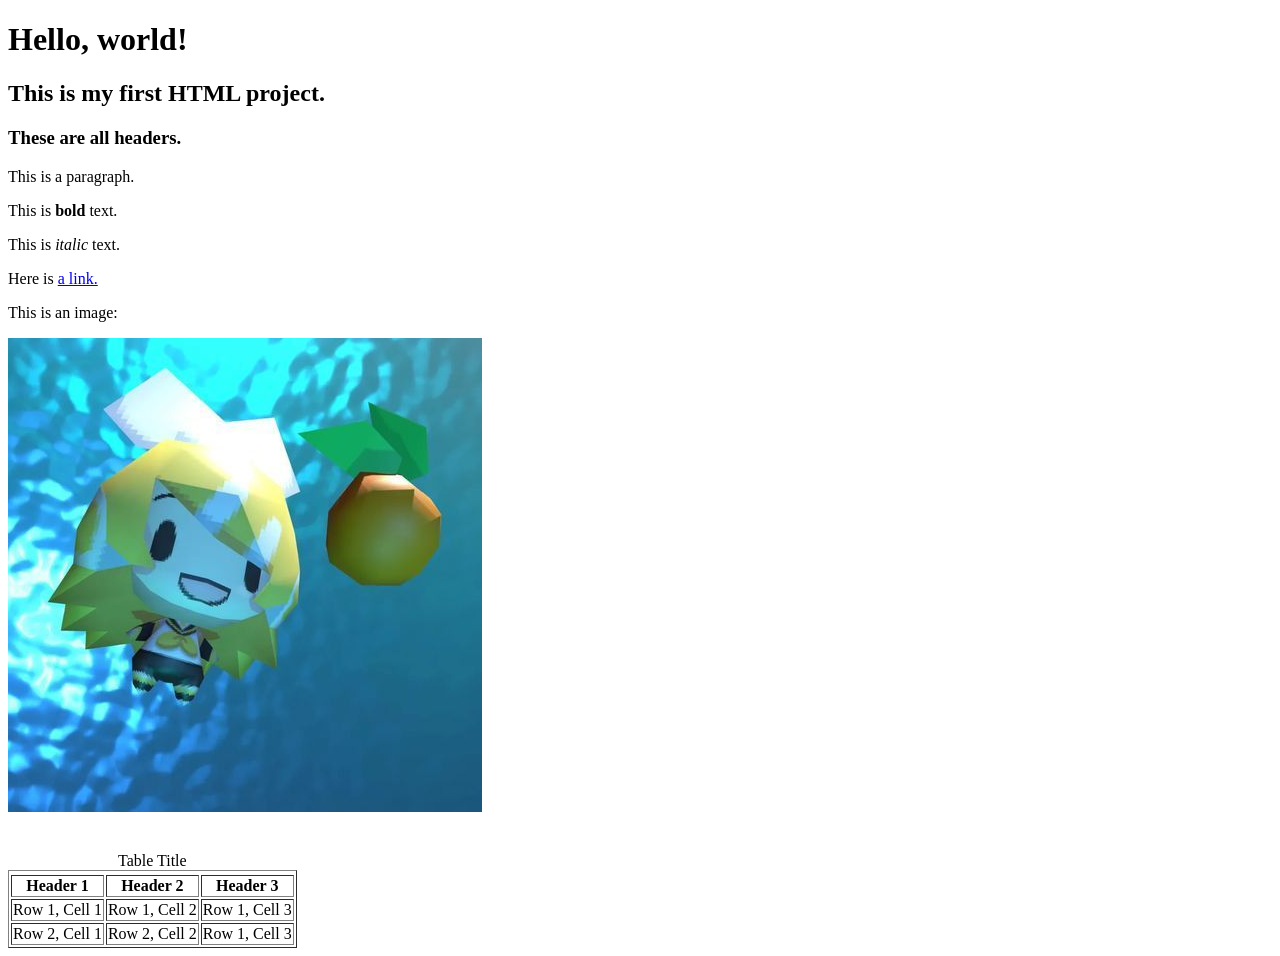
<file: HTML Projects/index.html>
<!DOCTYPE html>
<html lang="en">
<head>
    <meta charset="UTF-8">
    <meta name="viewport" content="width=device-width, initial-scale=1.0">
    <title>My First Project</title>
</head>
<body>
    <h1>Hello, world!</h1>
    <h2>This is my first HTML project.</h2>
    <h3>These are all headers.</h3>
    <p>This is a paragraph.</p>
    <p>This is <strong>bold</strong> text.</p>
    <p>This is <em>italic</em> text.</p>
    <p>Here is <a href="https://www.sheridancollege.ca"> a link.</a></p>
    <p>This is an image:</p>
    <img src="images/test.jpg" alt="Random image.">

    <!--This is a comment, br is line breaks-->
    <br>
    <br>
    <br>

    <table border="1">
        <tr>
            <caption>Table Title</caption>
        </tr>
        <tr>
            <th>Header 1</th>
            <th>Header 2</th>
            <th>Header 3</th>
        </tr>  
        <tr>
            <td>Row 1, Cell 1</td>
            <td>Row 1, Cell 2</td>
            <td>Row 1, Cell 3</td>
        </tr>
        <tr>
            <td>Row 2, Cell 1</td>
            <td>Row 2, Cell 2</td>
            <td>Row 1, Cell 3</td>
        </tr>
    </table>
</body>
</html>
</file>
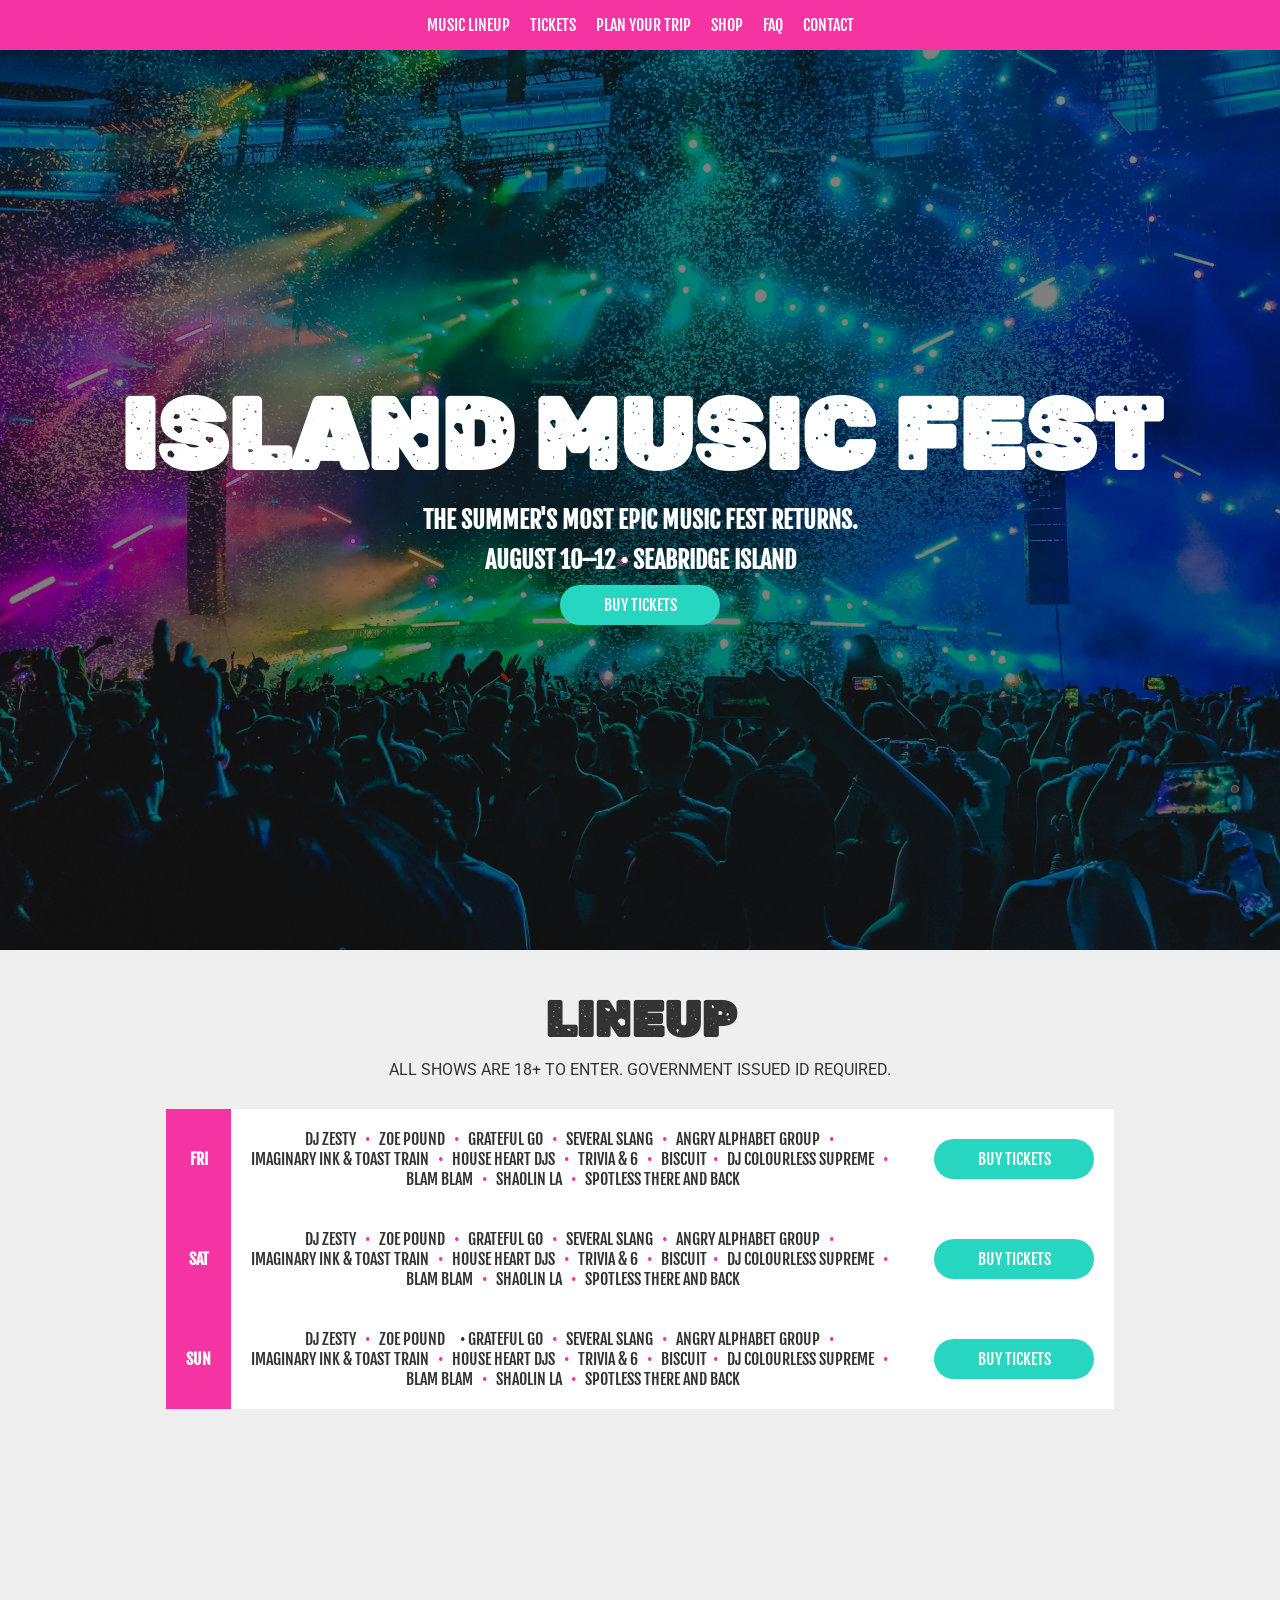
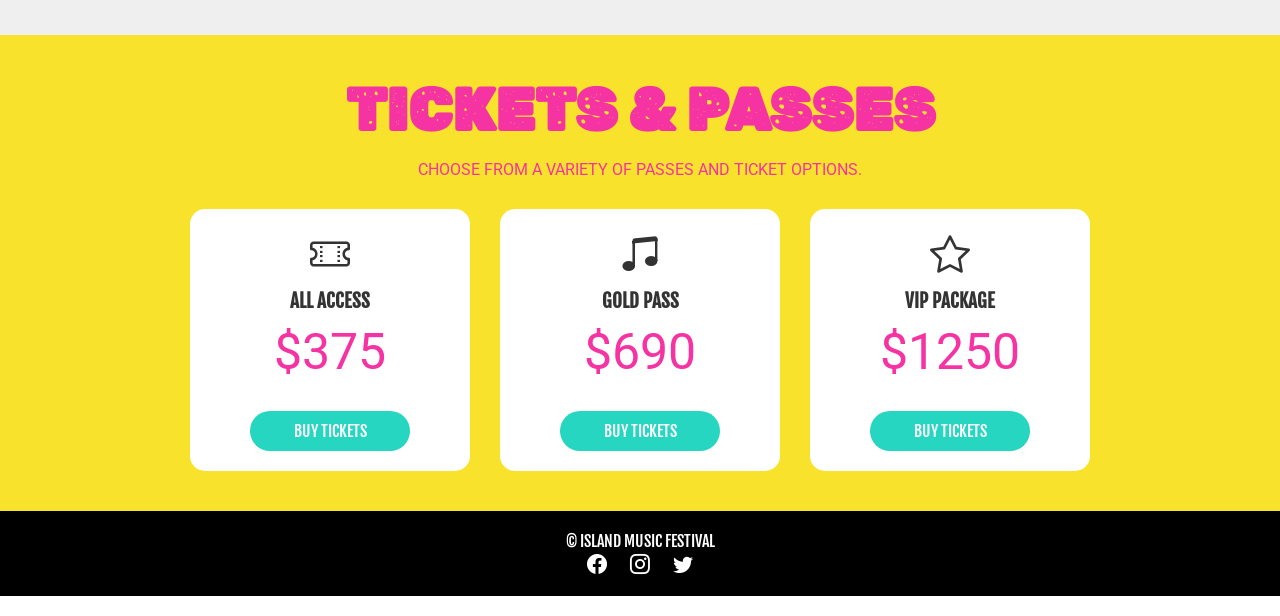
<file: HTML Assignments/a1-starter/index.html>
<!DOCTYPE html>
<html lang="en">
<head>
    <meta charset="UTF-8">
    <meta http-equiv="X-UA-Compatible" content="IE=edge">
    <meta name="viewport" content="width=device-width, initial-scale=1.0">
    <title>Island Music Fest</title>

    <!--Fonts-->
    <link href="https://fonts.googleapis.com/css2?family=Fjalla+One&family=Rubik+Moonrocks&family=Roboto&display=swap" rel="stylesheet">
    
    <!-- icons -->  
    <link rel="stylesheet" href="https://cdn.jsdelivr.net/npm/bootstrap-icons@1.10.5/font/bootstrap-icons.css">
  

    <!--External style sheet-->
    <link rel="stylesheet" href="styles.css"/>
</head>
<body>   
    <nav>
        <ul class="nav-bar">
            <li><a href="#">Music Lineup</a></li>
            <li><a href="#">Tickets</a></li>
            <li><a href="#">Plan Your Trip</a></li>
            <li><a href="#">Shop</a></li>
            <li><a href="#">FAQ</a></li>
            <li><a href="#">Contact</a></li>
        </ul>
    </nav>

    <header class="main">
        <div class="main-content">
            <h1>Island Music Fest</h1>
            <h2>The Summer's Most Epic Music Fest Returns.</h2>
            <h2>August 10–12 &bull; Seabridge Island</h2>
            <a href="#"class="button">Buy Tickets</a>
        </div>
    </header>

     <section class="lineup">
        <h1>Lineup</h1>
        <p>All shows are 18+ to enter. Government issued ID required.</p>
        <table>
            <tr>
                <td class="day">Fri</td>
                <td class="artists">DJ Zesty <span class="pink">&bull;</span> Zoe Pound <span class="pink">&bull;</span> Grateful Go <span class="pink">&bull;</span> Several Slang <span class="pink">&bull;</span> Angry Alphabet Group <span class="pink">&bull;</span><br>
                     Imaginary Ink & Toast Train <span class="pink">&bull;</span> House Heart DJs <span class="pink">&bull;</span> Trivia & 6 <span class="pink">&bull;</span> Biscuit<span class="pink">&bull;</span> DJ Colourless Supreme <span class="pink">&bull;</span><br> 
                     Blam Blam <span class="pink">&bull;</span> Shaolin LA <span class="pink">&bull;</span> Spotless There and Back</td>
                <td><a href="#" class="button">Buy Tickets</a></td>
            </tr>
            <tr>
                <td class="day">Sat</td>
                <td class="artists">DJ Zesty <span class="pink">&bull;</span> Zoe Pound <span class="pink">&bull;</span> Grateful Go <span class="pink">&bull;</span> Several Slang <span class="pink">&bull;</span> Angry Alphabet Group <span class="pink">&bull;</span><br>
                     Imaginary Ink & Toast Train <span class="pink">&bull;</span> House Heart DJs <span class="pink">&bull;</span> Trivia & 6 <span class="pink">&bull;</span> Biscuit<span class="pink">&bull;</span> DJ Colourless Supreme <span class="pink">&bull;</span><br> 
                     Blam Blam <span class="pink">&bull;</span> Shaolin LA <span class="pink">&bull;</span> Spotless There and Back</td>
                <td><a href="#" class="button">Buy Tickets</a></td>
            </tr>
            <tr>
                <td class="day">Sun</td>
                <td class="artists">DJ Zesty <span class="pink">&bull;</span> Zoe Pound <span class="pink"></span>&bull;</span> Grateful Go <span class="pink">&bull;</span> Several Slang <span class="pink">&bull;</span> Angry Alphabet Group <span class="pink">&bull;</span><br>
                     Imaginary Ink & Toast Train <span class="pink">&bull;</span> House Heart DJs <span class="pink">&bull;</span> Trivia & 6 <span class="pink">&bull;</span> Biscuit<span class="pink">&bull;</span> DJ Colourless Supreme <span class="pink">&bull;</span><br> 
                     Blam Blam <span class="pink">&bull;</span> Shaolin LA <span class="pink">&bull;</span> Spotless There and Back</td>
                <td><a href="#" class="button">Buy Tickets</a></td>
            </tr>
        </table>
        <iframe style="border-radius:12px" 
                src="https://open.spotify.com/embed/playlist/37i9dQZF1DX1gRalH1mWrP" 
                width="66%" 
                height="152" 
                frameborder="0">
        </iframe>
    </section>

    <!--Tickets-->
    <section class="tickets">
        <h1>Tickets & Passes</h1>
        <p>Choose from a variety of passes and ticket options.</p>

        <div class="ticket-grid">
            <div class="ticket-card">
                <i class="bi bi-ticket-perforated"></i>
                <h3>All Access</h3>
                <p class="price">$375</p>
                <a href="#" class="button">Buy Tickets</a>
            </div>
            <div class="ticket-card">
                <i class="bi bi-music-note-beamed"></i>
                <h3>Gold Pass</h3>
                <p class="price">$690</p>
                <a href="#" class="button">Buy Tickets</a>
            </div>
            <div class="ticket-card">
                <i class="bi bi-star"></i>
                <h3>VIP Package</h3>
                <p class="price">$1250</p>
                <a href="#" class="button">Buy Tickets</a>
            </div>
        </div>
    </section>

    <!-- Footer -->
    <footer>
        <p>&copy; ISLAND MUSIC FESTIVAL</p>
        <div class="logos">
            <i class="bi bi-facebook"></i>
            <i class="bi bi-instagram"></i>
            <i class="bi bi-twitter"></i>
        </div>
    </footer>


</body>
</file>
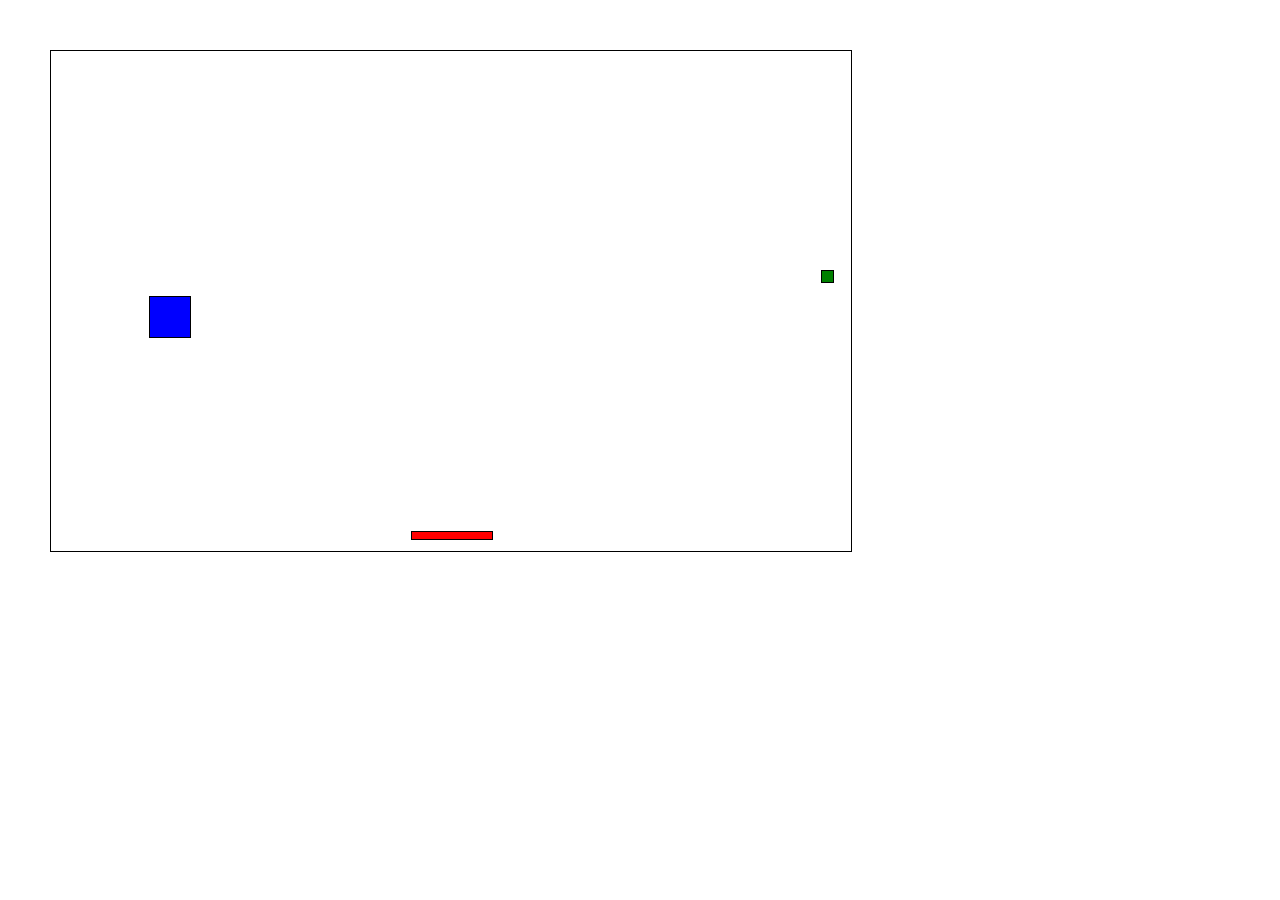
<file: HTML Assignments/A2/index.html>
<!DOCTYPE html>
<html>
<head>
    <title>Assignment N2</title>
    <meta charset="UTF-8" />
    <meta name="viewport" content="width=device-width, initial-scale=1"/>
    <link rel='stylesheet' href='./css/moveme.css'/>
</head>
<body>
    <div id="container">
        <div id="ball"></div>
        <div id="racket"></div>
        <div id="shape"></div>
        <div id="message"></div>
    </div>

    <script>
    window.addEventListener("load", function load() {
        window.removeEventListener("load", load);

        var DOMElement = function(element, x_speed=0, y_speed=0) {
            this.element = document.getElementById(element);
            this.computedStyle = window.getComputedStyle(this.element);

            this.x = parseInt(this.computedStyle.getPropertyValue('left'), 10);
            this.y = parseInt(this.computedStyle.getPropertyValue('top'), 10);

            this.width = parseInt(this.computedStyle.getPropertyValue('width'), 10);
            this.height = parseInt(this.computedStyle.getPropertyValue('height'), 10);

            this.x_speed = x_speed;
            this.y_speed = y_speed;

            this.hide = function () {
                this.element.style.display = "none";
            };

            this.show = function (msg = null) {
                if (msg) {
                    this.element.textContent = msg;
                }
                this.element.style.display = "block";
            };
        
            this.place = function(x = null, y = null) {
                if (x !== null) { this.x = x; }
                if (y !== null) { this.y = y; }
                this.element.style.left = this.x + "px";
                this.element.style.top = this.y + "px";
            };

            this.setDimensions = function(height = null, width = null) {
                if (width !== null) {
                    this.width = width;
                    this.element.style.width = this.width + "px";
                }
                if (height !== null) {
                    this.height = height;
                    this.element.style.height = this.height + "px";
                }
            };

            this.boundary = {
                width: this.element.parentElement.clientWidth,
                height: this.element.parentElement.clientHeight
           };

            this.collision = function(obj) {
                return this.x < obj.x + obj.width &&
                       this.x + this.width > obj.x &&
                       this.y < obj.y + obj.height &&
                       this.y + this.height > obj.y;
            };
        };

        var Ball = function(element, x_speed, y_speed) {
            DOMElement.call(this, element, x_speed, y_speed);

            this.move = function(shape = null, racket = null) {
               this.x += this.x_speed;
                this.y += this.y_speed;

                if (this.x <= 0) {
                    this.x = 0;
                    this.x_speed *= -1;
                } else if (this.x + this.width >= this.boundary.width) {
                    this.x = this.boundary.width - this.width;
                    this.x_speed *= -1;
                }

                if (this.y <= 0) {
                    this.y = 0;
                    this.y_speed *= -1;
                }

                if (this.y + this.height >= this.boundary.height) {
                    if (racket && this.collision(racket)) {
                        if (this.y_speed > 0) {
                            this.y_speed *= -1;
                            this.y = racket.y - this.height; 
                        }
                    } else {
                        if (this.height > this.y_speed) {
                            this.setDimensions(this.height - 5, this.width);
                        } else {
                            gameOver("You lost");
                            return;
                        }
                    }
                }
          
                if (shape && this.collision(shape)) {
                    gameOver("You win!");
                    return;
                }

                this.place();
            }.bind(this);

            this.intervalID = null;

            this.startMove = function(shape, racket) {
                if (!this.intervalID) {
                    this.intervalID = setInterval(this.move.bind(this), 20, shape, racket);
                }
            };

            this.stopMove = function() {
                if (this.intervalID) {
                    clearInterval(this.intervalID);
                    this.intervalID = null;
                }
            };
        };

        var Racket = function(element, x_speed = 7, y_speed = 0) {
            DOMElement.call(this, element, x_speed, y_speed);

            var that = this;

            this.move = function(event) {
                if (!event) return;
                if (event.key === "ArrowLeft") {
                    that.x -= that.x_speed;
                    if (that.x < 0) that.x = 0;
                    that.place();
                } else if (event.key === "ArrowRight") {
                    that.x += that.x_speed;
                    if (that.x + that.width > that.boundary.width) {
                        that.x = that.boundary.width - that.width;
                    }
                    that.place();
                }
            };
        };

        var message = new DOMElement("message");
        var container = new DOMElement("container");
        var shape = new DOMElement("shape");

        function randomShapePlace() {
            var size = Math.floor(Math.random() * 26) + 5; // 5 to 30
            var x = Math.floor(Math.random() * (container.width - 200 - size)) + 200;
            var y = Math.floor(Math.random() * (250 - size));
            shape.setDimensions(size, size);
            shape.place(x, y);
        }
        randomShapePlace();
        shape.show();

        var racket = new Racket("racket");
        racket.show();

        var ball = new Ball("ball", 2, 5);
        ball.show();

        ball.startMove(shape, racket);

        window.addEventListener("keydown", racket.move);

        var gameTimeout = setTimeout(function() {
            if (ball.element.style.display !== "none") {
                gameOver("Draw");
            }
        }, 20000);

        function gameOver(msg) {
            ball.stopMove();
            ball.hide();
            shape.hide();

            if (msg === "You win!") {
                message.element.style.backgroundColor = "blue";
            } else if (msg === "You lost!") {
                message.element.style.backgroundColor = "red";
            } else if (msg === "Draw") {
                message.element.style.backgroundColor = "green";
            }

            message.show(msg);

            window.removeEventListener("keydown", racket.move);
            clearTimeout(gameTimeout);
        }

    });
    </script>
    </body>
</html>
</file>
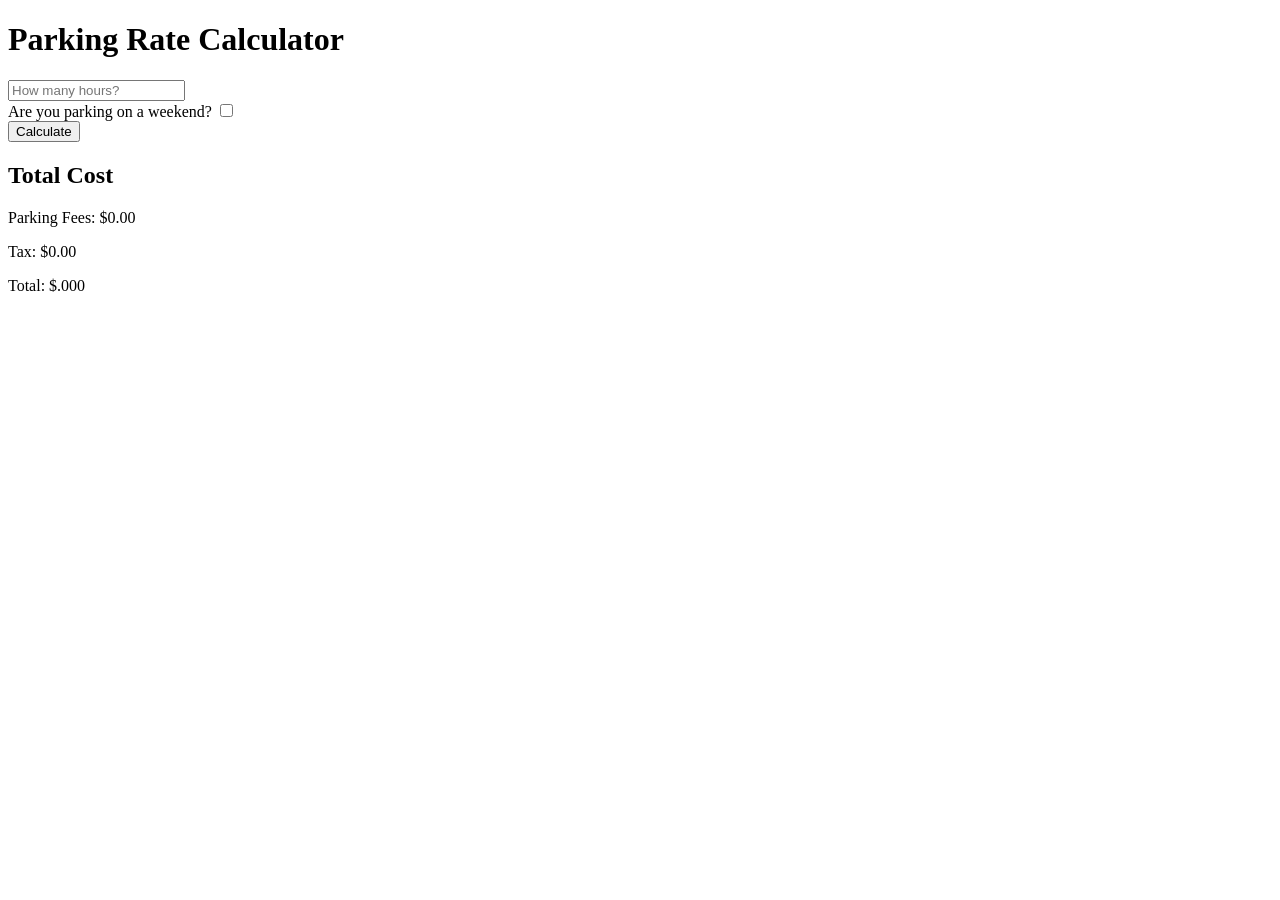
<file: HTML Assignments/ParkingRateCalculator/index.html>
<!DOCTYPE html>
<html lang="en">
<head>
    <meta charset="UTF-8">
    <title>Parking Rate Calculator</title>
</head>
<body>
    <h1>Parking Rate Calculator</h1>

    <input type="text"id="hours"placeholder="How many hours?"/>

    <br>

    <label>
        Are you parking on a weekend? <input type="checkbox"id="weekend"/>
    </label>

    <br>

    <button id="calcButton">Calculate</button>

    <h2>Total Cost</h2>
    <p id="parkingFees">Parking Fees: $0.00 </p>
    <p id="tax">Tax: $0.00 </p>
    <p id="total">Total: $.000 </p>

    <script src="app.js"></script>
</body>
</html>
</file>
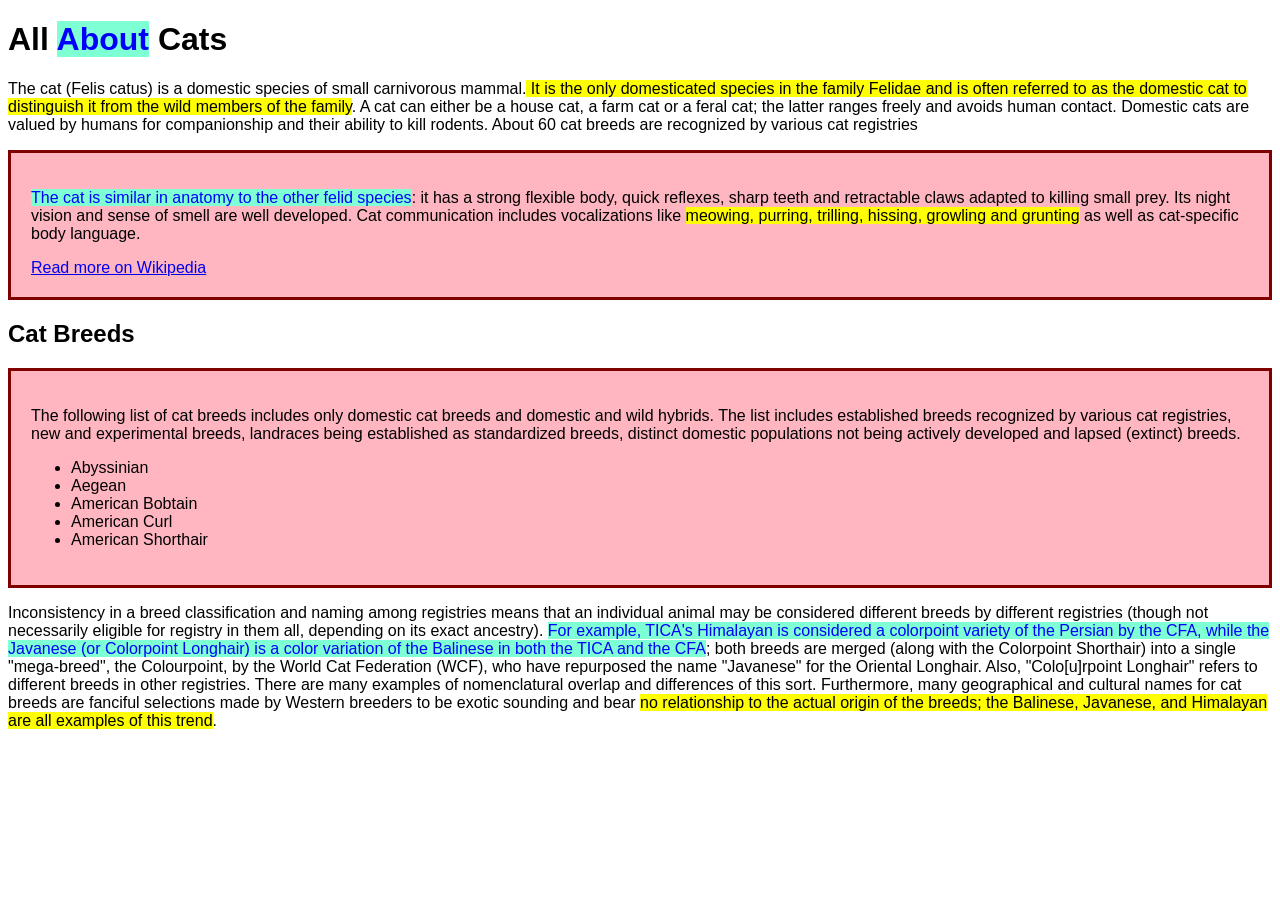
<file: HTML Projects/div-span-finished/index.html>
<!DOCTYPE html>
<html lang="en">
<head>
    <meta charset="UTF-8">
    <meta http-equiv="X-UA-Compatible" content="IE=edge">
    <meta name="viewport" content="width=device-width, initial-scale=1.0">
    <title>Document</title>
    <link rel="stylesheet" href="styles.css"/>
</head>
<body>
    <main>
        <h1>All <span class="blue-bg">About</span> Cats</h1>
        <p>
            The cat (Felis catus) is a domestic species of small carnivorous mammal.<span class="yellow-bg"> It is the only domesticated species in the family Felidae and is often referred to as the domestic cat to distinguish it from the wild members of the family</span>. A cat can either be a house cat, a farm cat or a feral cat; the latter ranges freely and avoids human contact. Domestic cats are valued by humans for companionship and their ability to kill rodents. About 60 cat breeds are recognized by various cat registries
        </p>
        <div>
            <p>
                <span class="blue-bg">The cat is similar in anatomy to the other felid species</span>: it has a strong flexible body, quick reflexes, sharp teeth and retractable claws adapted to killing small prey. Its night vision and sense of smell are well developed. Cat communication includes vocalizations like <span class="yellow-bg">meowing, purring, trilling, hissing, growling and grunting</span> as well as cat-specific body language.
            </p>
            <a href="https://en.wikipedia.org/wiki/Cat">Read more on Wikipedia</a>
        </div>
    </main>
    <section>
        <h1>Cat Breeds</h1>
        <div>
            <p>
                The following list of cat breeds includes only domestic cat breeds and domestic and wild hybrids. The list includes established breeds recognized by various cat registries, new and experimental breeds, landraces being established as standardized breeds, distinct domestic populations not being actively developed and lapsed (extinct) breeds.
            </p>
            <ul>
                <li>Abyssinian</li>
                <li>Aegean</li>
                <li>American Bobtain</li>
                <li>American Curl</li>
                <li>American Shorthair</li>
            </ul>
        </div>
        <p>
            Inconsistency in a breed classification and naming among registries means that an individual animal may be considered different breeds by different registries (though not necessarily eligible for registry in them all, depending on its exact ancestry). <span class="blue-bg">For example, TICA's Himalayan is considered a colorpoint variety of the Persian by the CFA, while the Javanese (or Colorpoint Longhair) is a color variation of the Balinese in both the TICA and the CFA</span>; both breeds are merged (along with the Colorpoint Shorthair) into a single "mega-breed", the Colourpoint, by the World Cat Federation (WCF), who have repurposed the name "Javanese" for the Oriental Longhair. Also, "Colo[u]rpoint Longhair" refers to different breeds in other registries. There are many examples of nomenclatural overlap and differences of this sort. Furthermore, many geographical and cultural names for cat breeds are fanciful selections made by Western breeders to be exotic sounding and bear <span class="yellow-bg">no relationship to the actual origin of the breeds; the Balinese, Javanese, and Himalayan are all examples of this trend</span>.
        </p>
    </section>
</body>
</html>
</file>
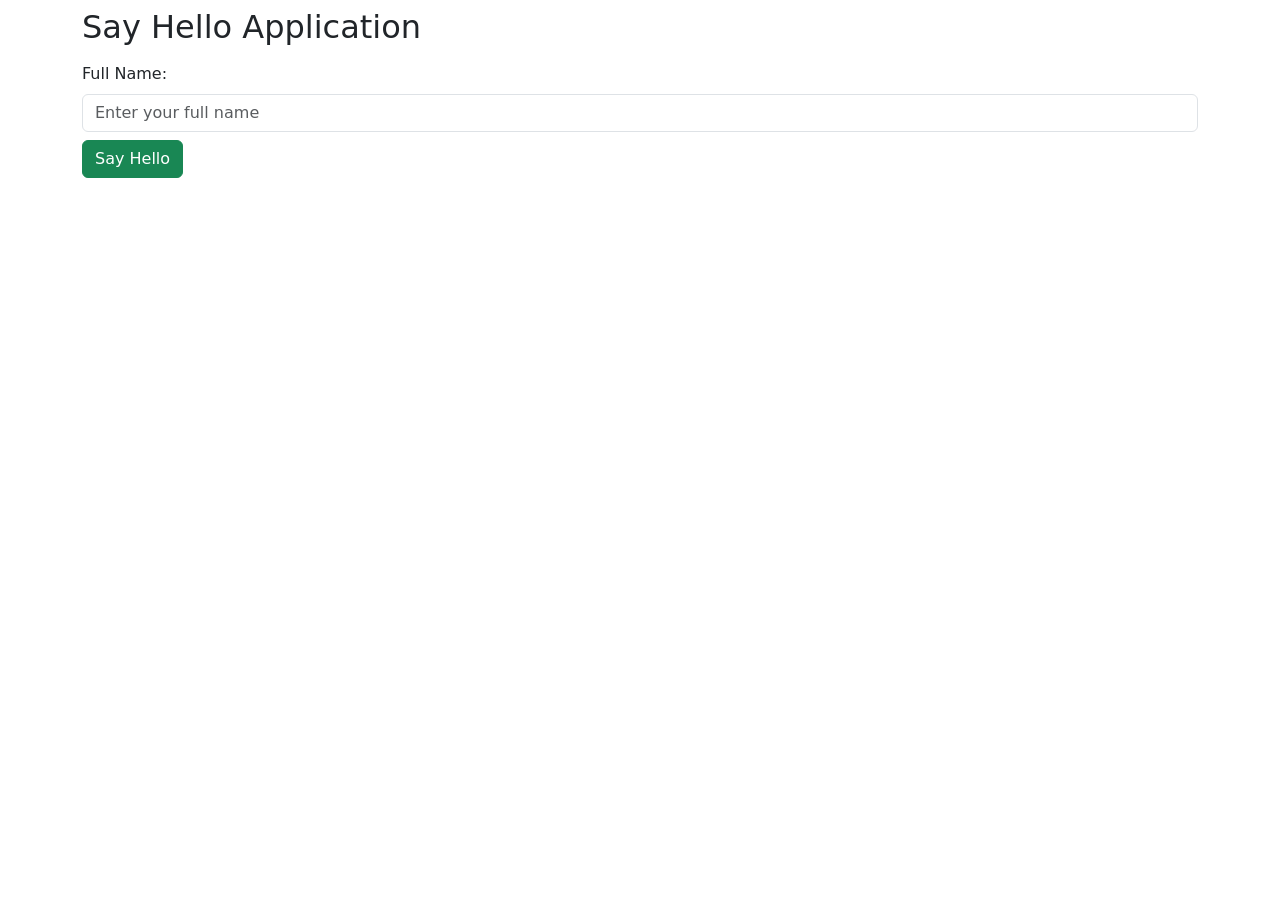
<file: jquery6.html>
<!DOCTYPE html>
<html>
<head>
    <title>jQuery6</title>
    <meta charset="UTF-8">
    <meta name="viewport" content="width=device-width, initial-scale=1.0">
    <link rel="icon" href="data:;base64,iVBORw0KGgo=">

    <script src="https://ajax.googleapis.com/ajax/libs/jquery/3.7.1/jquery.min.js"></script>
    <link href="https://cdn.jsdelivr.net/npm/bootstrap@5.3.2/dist/css/bootstrap.min.css" rel="stylesheet" integrity="sha384-T3c6CoIi6uLrA9TneNEoa7RxnatzjcDSCmG1MXxSR1GAsXEV/Dwwykc2MPK8M2HN" crossorigin="anonymous">
    
    
    <style>
    #alert, #spinner  {
        display:none;
    }
    </style>
    
</head>
<body>

     <div class="container">
        <div class="row mt-2">
           <header class="col-md-12">
               <h2>Say Hello Application</h2>
           </header>    
           <div class="col-md-12">
              <div class="form-group mt-2">
               <label for="name">Full Name:</label>
               <input id="name" type="text" class="form-control mt-2" placeholder="Enter your full name">
             </div>
           
             <!-- classes: alert-danger and alert-success -->
            <div id="alert" class="alert alert-warning mt-2" role="alert">
                    <span id="alertClose" class="close" aria-hidden="true">&times;</span>
                    <span id="msg"> </span>
             </div>
             
            
             <button type="button" id="btn" class="btn btn-success mt-2">
                 <span id="spinner" class="spinner-border spinner-border-sm" aria-hidden="true"></span>
                 <span id="btnText">Say Hello</span>
             </button>

           </div>
 
         </div>

      </div>

<script>
    $(document).ready(initApp);

    function initApp() {
       var url = "https://babanski.com/files/ajax/hello.php";
       
       var $msg = $("#msg");
       var $spinner = $("#spinner");
       
       var $btnText=$("#btnText");
       var btnDefaultText=$btnText.text();

       
       var $name=$("#name");

        // show popup and hide it after 2.5 secs
        function showPopup(message) {
             $msg.html(message).parent().show(1000);
             setTimeout(  function() { $msg.parent().hide(1000);}, 2500 );
        };

        // We want to be able to "close" popup manually!
        $("#alertClose").click(function(){
                        $(this).parent().hide();
        });


       $.ajaxSetup({
           url: url,
           method: "POST",
           dataType: "text",
           cache: false,
           timeout: 6000, // sets timeout to 6 seconds           
           error: function() {
               showPopup("Error: Cannot get data!");
           },
           success: function(data) { 
                showPopup(data);
           }
       });

       $(document).on("ajaxStart", function(){ 
            $msg.parent().hide();
            $spinner.css('display', 'inline-block');;
            $btnText.text("Please Wait!");
            
        }).on("ajaxComplete", function(){ 
            $spinner.css('display', 'none');;
            $btnText.text(btnDefaultText);
        });

       $("#btn").click(function() {
           
            // Use $.ajaxSetup() and collect parameters from the form!!!
            var name=$name.val().trim().split(/\s+/);

            if (name.length < 2) {
                    showPopup("Please provide First and Last name!");
                    return;
            }

            var formData ={ f_name: name[0], l_name: name[1] };
            $.ajax( {data: formData} );

        });
   };

</script>
</body>
</html>
</file>
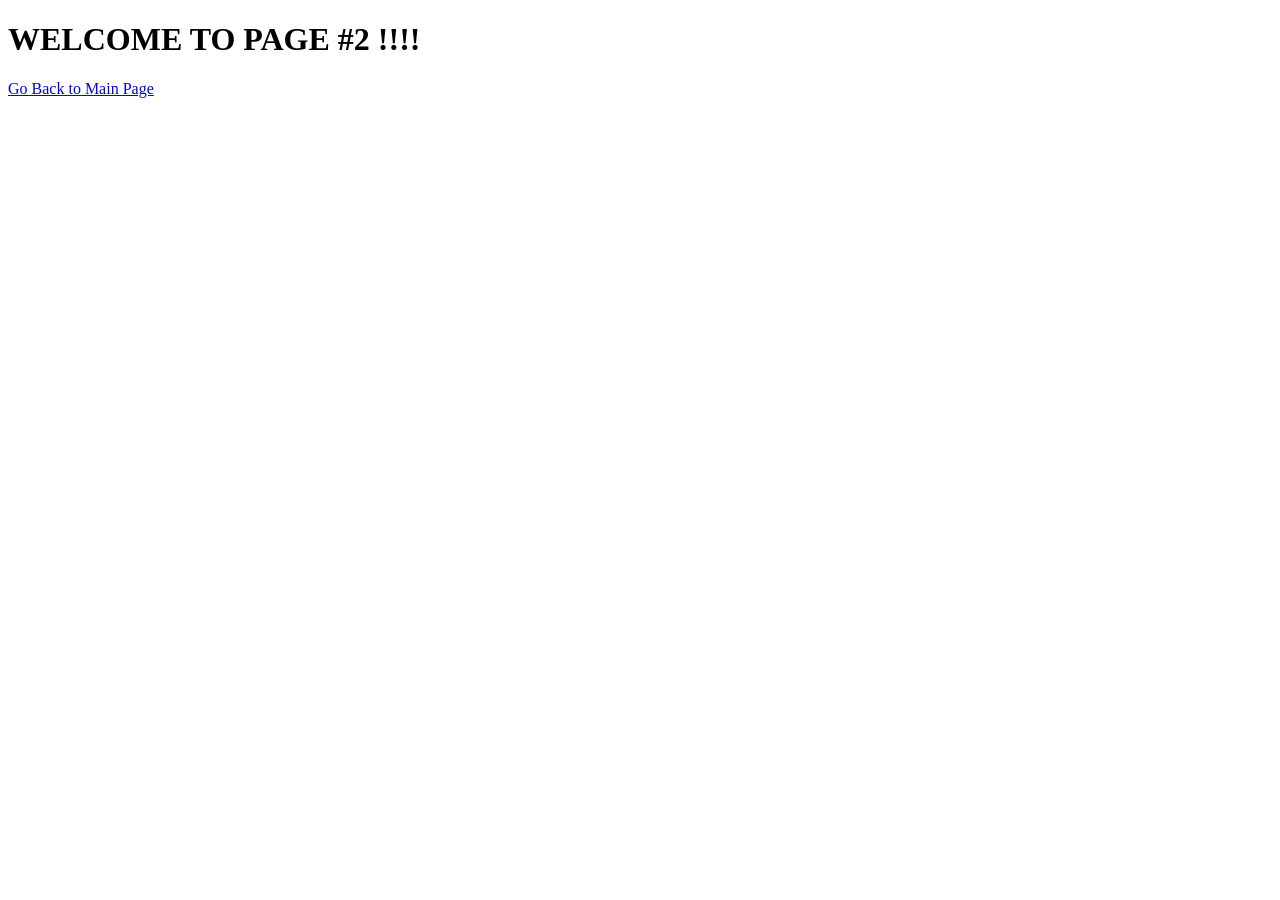
<file: HTML Projects/page2.html>
<!DOCTYPE html>
<html lang="en">
<head>
    <meta charset="UTF-8">
    <meta http-equiv="X-UA-Compatible" content="IE=edge">
    <meta name="viewport" content="width=device-width, initial-scale=1.0">
    <title>Page 2</title>
</head>
<body>
    <h1> WELCOME TO PAGE #2 !!!!</h1>
    <a href="index.html">Go Back to Main Page</a>
</body>
</html>
</file>
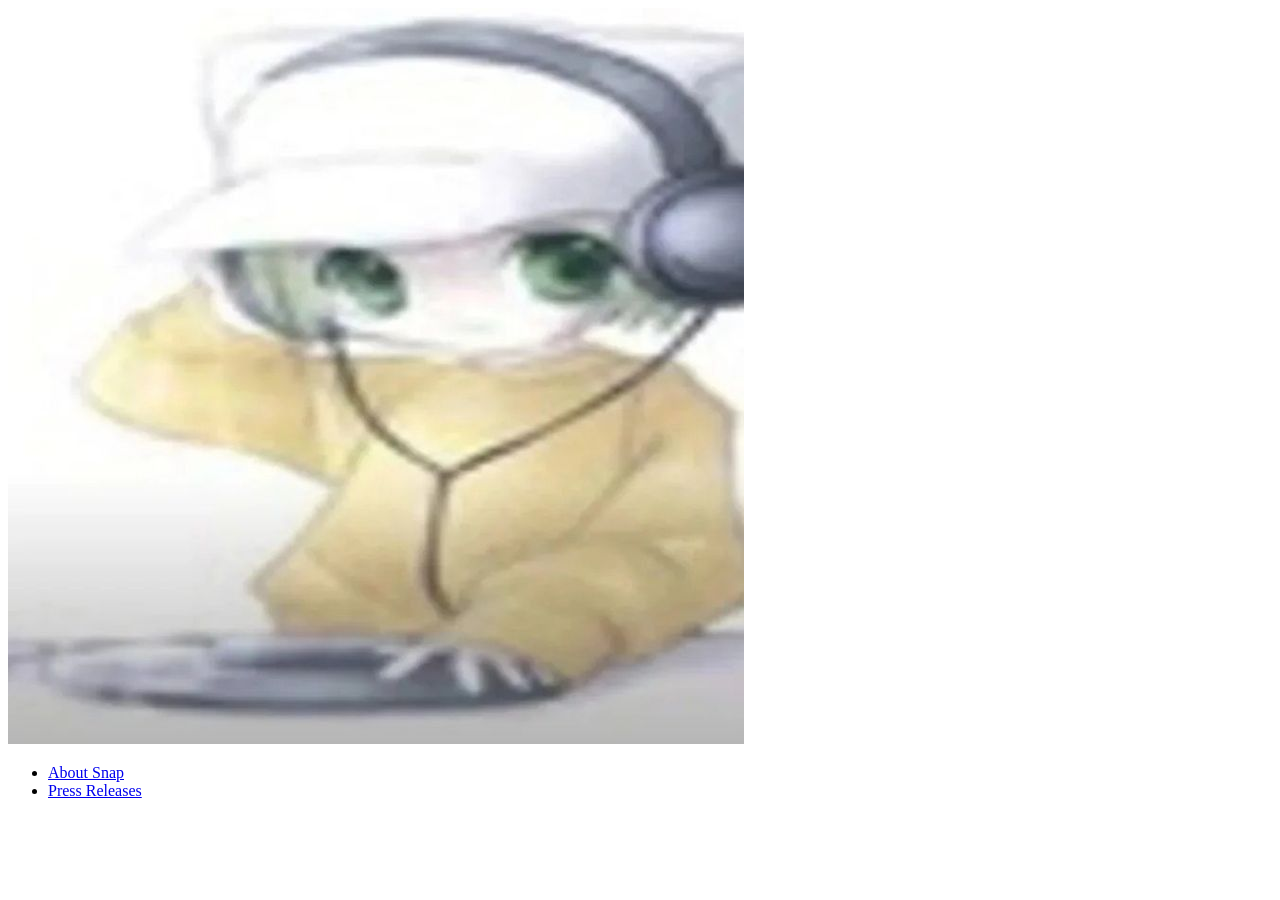
<file: HTML Projects/semantictags.html>
<!DOCTYPE html>
<html lang="en">
<head>
   <meta charset="UTF-8">
   <meta http-equiv="X-UA-Compatible" content="IE=edge">
   <meta name="viewport" content="width=device-width, initial-scale=1.0">
   <title>SnapChat Pixy</title>
</head>
<body>
<header>
   <!-- company logo -->
   <img src="images/logo.jpg"/>
   <!-- menu items -->
   <nav>
       <ul>
           <li><a href="about.html">About Snap</a></li>               
           <li><a href="press-releases.html">Press Releases</a></li>               
       </ul>
   </nav>
</header>
   <main></main>
   <section></section>
   <section></section>
   <footer></footer>
</body>
</html>
</file>
<file: HTML Assignments/a1-starter/styles.css>
* {
    margin:0px;
    box-sizing:border-box;
    padding:0px;
}

body {
    font-family: 'Fjalla One', Arial, sans-serif;
    text-transform: uppercase;
}

/* Reusable button */
.button {
    display: inline-block;
    text-align: center;
    border-radius: 25px;
    padding: 10px 20px;
    width: 160px;
    margin-top: 0px;
    background-color: #26D6C0;
    color: white;
    text-decoration: none;
}

.button:hover {
    cursor: pointer;
    background-color: #F9E22C;
    color: #f78400;
}

/* The navigation bar */
nav {
    background-color: #F633A2;
    text-align: center;
    padding: 15px;
}

.nav-bar {
    list-style: none;
    display: flex;
    justify-content: center;
    flex-wrap: wrap;
    gap: 20px;
}

.nav-bar a {
    color: white;
    text-decoration: none;
}

.nav-bar a:hover {
    color: #F9E22C;
}

/* Main/Title/Buy tickets area */
.main {
    background: url('assets/background.png') no-repeat center center/cover;
    height: 100vh;
    display: grid;
    place-items: center;
    color: white;
    text-align: center;
}
.main h1 {
    font-family: 'Rubik Moonrocks', Arial, sans-serif;
    font-size: 100px;
}
.main h2 {
    font-family: 'Fjalla One', Arial, sans-serif;
    font-size: 24px;
    margin: 10px 0;
}

/* Lineup section */
.lineup {
    background-color: #EFEFEF;
    padding: 40px 20px;
    text-align: center;
    color: #333;
}

.lineup h1 {
    font-family: 'Rubik Moonrocks', Arial, sans-serif;
    font-size: 50px;
    margin-bottom: 10px;
}

.lineup p {
    font-family: 'Roboto', Arial, sans-serif;
    margin: 8px;
}

/*Artist and show times*/
table {
    margin: 30px auto;
    background-color: white;
    border-collapse: collapse;
}

td {
    padding: 20px;
}

.day {
    background-color: #F633A2;
    color: white;
    font-weight: bold;
    font-family: 'Fjalla One', Arial, sans-serif;
    padding: 20px;
    text-align: center;
    width: 60px;
    white-space: nowrap;

}

.artists {
    color: #333;
}

.pink {
    color: #F633A2;
    margin: 0 6px;
}

/*Tickets*/
.tickets {
    background-color: #F9E22C;
    text-align: center;
    padding: 40px 20px;
    color: #F633A2;
}

.tickets h1 {
    font-family: 'Rubik Moonrocks', Arial, sans-serif;
    font-size: 60px;
    margin-bottom: 14px;
}

.tickets p {
    font-family: 'Roboto', Arial, sans-serif;
    margin-bottom: 30px; 
}

.ticket-grid {
    display: grid;
    grid-template-columns: repeat(3, 1fr);
    gap: 30px;
    max-width: 900px;
    margin: auto;
}

.ticket-card {
    background: white;
    border-radius: 15px;
    padding: 20px;
    color: #333;
}

.ticket-card i {
    font-size: 40px;
    margin-bottom: 10px;
}

.ticket-card h3 {
    margin-top: 10px;
}

.price {
    color: #F633A2;
    font-size: 24px;
    margin: 10px 0;
    font-size: 50px;
}

/*Footer*/
footer {
    background-color: #000000;
    color: white;
    text-align: center;
    padding: 20px;
    margin-bottom: 20px;
}

footer .logos i {
    margin: 10px;
    font-size: 20px;
}
</file>
<file: HTML Assignments/A2/css/moveme.css>
#container {
   position:absolute;
   top:50px;
   left:50px;
   height:500px;
   width:800px;
   border: 1px solid black;
}

#ball {
    position:absolute;
    width:40px;
    height:40px;
    background-color:blue;
    display:block;
    border: 1px solid black;  
}

#racket {
    position:absolute;
    width:80px;
    height:7px;
    background-color:red;
    border: 1px solid black;
    display:none;
    top:480px;
    left:360px;
}
#shape {
    position:absolute;
    width:10px;
    height:10px;
    background-color:green;
    border: 1px solid black;
    display:none;
}

#message {
    position:absolute;
    top:210px;
    left:250px;
    width:300px;
    padding:10px;
    text-align:center;
    background-color:blue;
    color:white;
    border: 1px solid black;  
    font-family:monospace;
    font-weight:bold;
    display:none;
    font-size:50px;
}
</file>
<file: HTML Projects/div-span-finished/styles.css>
body {
    font-family:Arial, Helvetica, sans-serif
}
.yellow-bg {
    background-color:yellow;
}
.blue-bg {
    background-color:aquamarine;
    color:blue;
}

div {
    border:3px solid maroon;
    background-color:lightpink;
    padding:20px;
}
</file>
